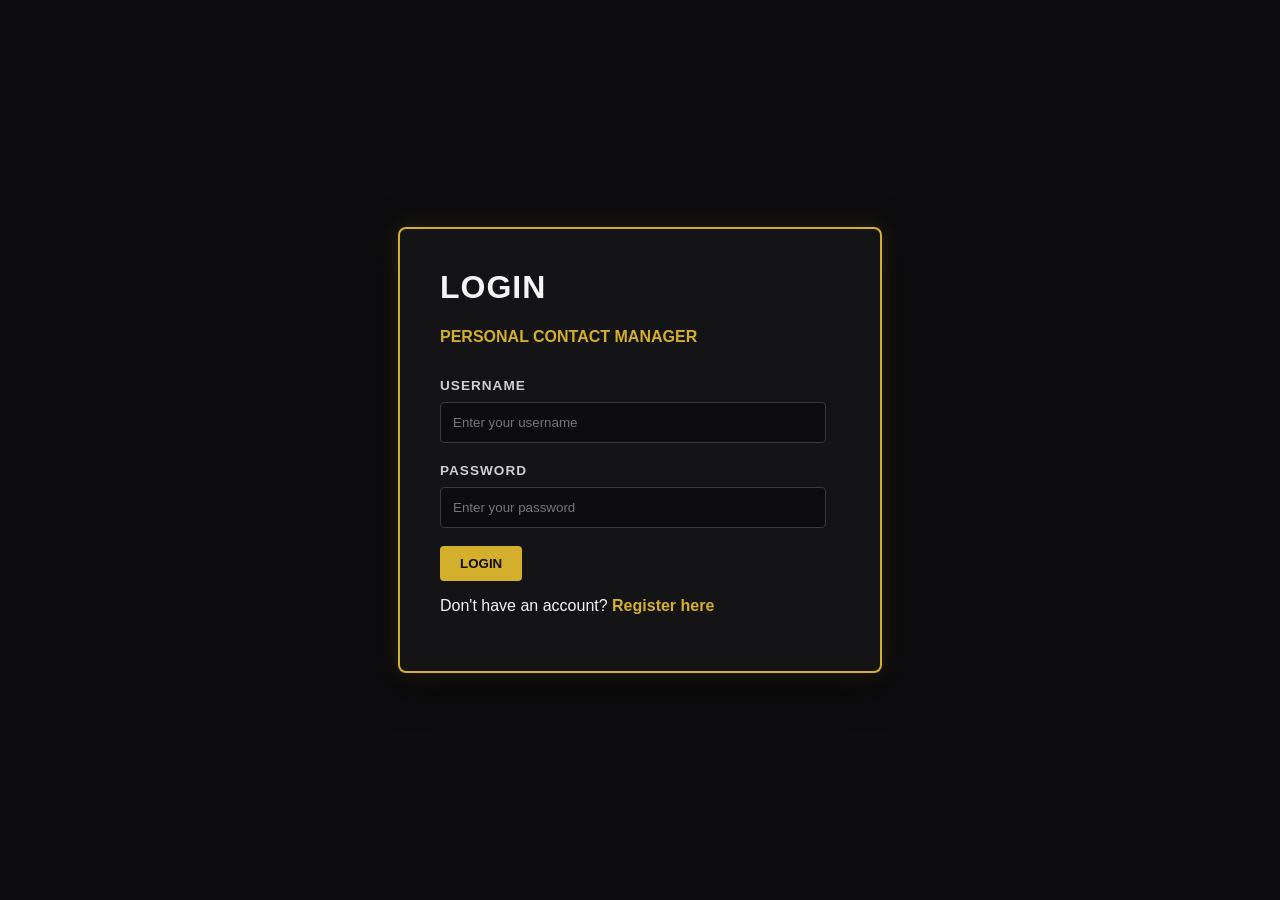
<file: index.html>
<!DOCTYPE html>
<html lang="en">

<head>
    <title>Login - Personal Contact Manager</title>
    <link rel="stylesheet" href="styles.css">
    <script src="script.js"></script>
</head>
<body class="login-body">

    <div class="login-box">
        <h1>Login</h1>
        <h2>Personal Contact Manager</h2>
        
        <!-- onkeyup triggers your checkInputs() function to enable the login button -->
        <label for="username">Username</label>
        <input
            class="search-box"
            type="text"
            id="username"
            placeholder="Enter your username"
            onkeyup="checkInputs()">

        <br><br>

        <label for="password">Password</label>
        <input
            class="search-box"
            type="password"
            id="password"
            placeholder="Enter your password"
            onkeyup="checkInputs()">

        <br><br>
        
        <!-- onclick triggers your processLogin() function -->
        <button id="loginButton" class="login-button link-button" onclick="processLogin()" disabled>
            Login
        </button>
        
        <p id="message" class="register-text"></p>
        
        <!-- Links directly to the file already on your server -->
        <p class="register-text">
            Don't have an account? <a href="register_user.html">Register here</a>
        </p>
    </div>

</body>
</html>
</file>
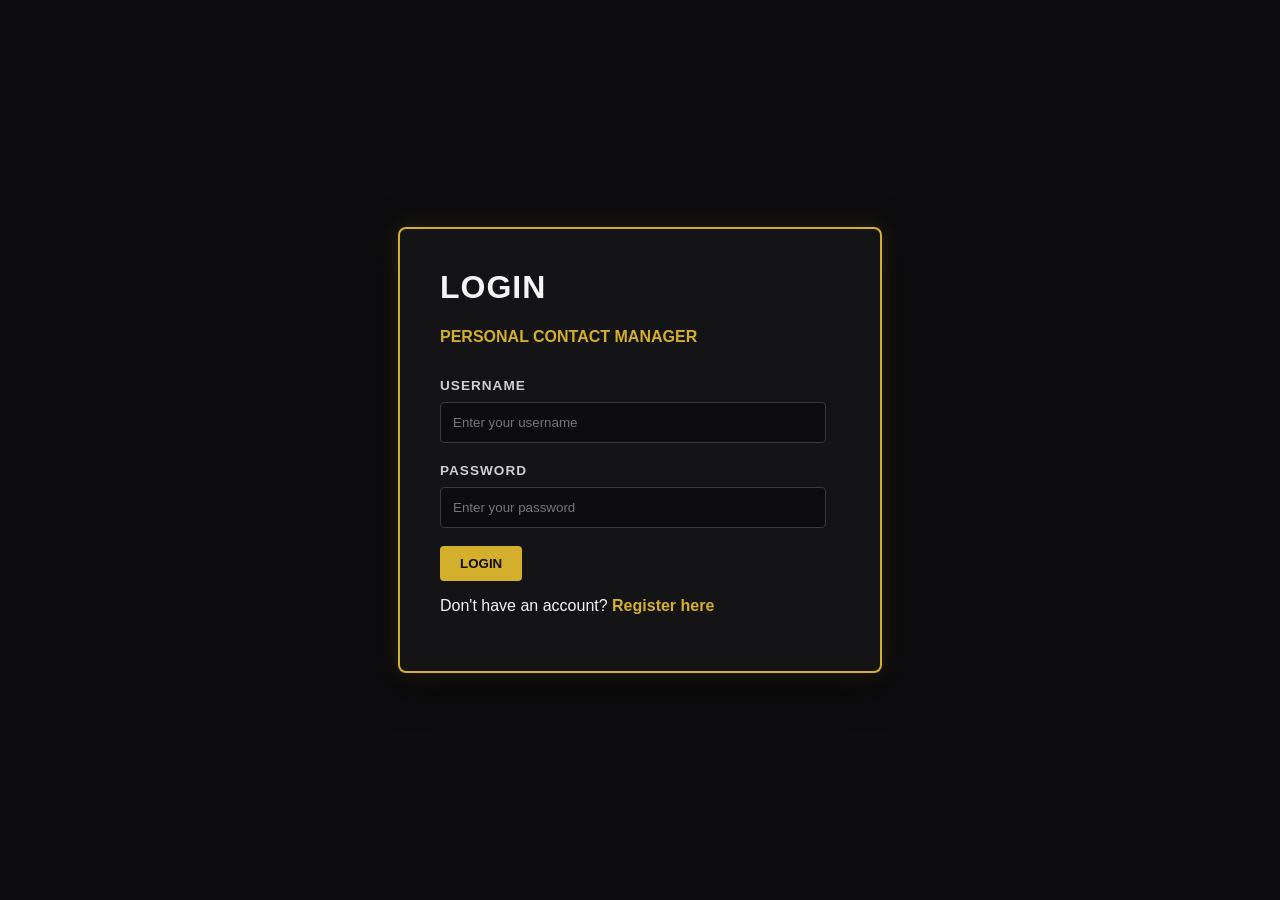
<file: admin.html>
<!DOCTYPE html> 
<html lang="en"> 
<head>
<title>Admin Panel - Contact Manager</title>
<link rel="stylesheet" href="styles.css">
<script src="script.js"></script>
</head> 
<body class="home-body" onload="loadAllUsers()">
<header>
    <h1 class="homepage-title">
        System Administration
    </h1>
    <button
        class="nav-button"
        onclick="doLogout()">
        Logout
    </button>
</header>

<nav>
    <button
        class="nav-button"
        onclick="window.location.href='home.html'">
        My Contacts
    </button>
</nav>

<main>

    <!-- ==========================================
         CREATE ADMIN ACCOUNT
         ========================================== -->
    <section class="content-panel">
        <h2>Create Admin Account</h2>
        <input
            id="adminFirst"
            class="search-box"
            type="text"
            placeholder="First Name">
        <br><br>
        <input
            id="adminLast"
            class="search-box"
            type="text"
            placeholder="Last Name">
        <br><br>
        <input
            id="adminUser"
            class="search-box"
            type="text"
            placeholder="Username">
        <br><br>
        <input
            id="adminPass"
            class="search-box"
            type="password"
            placeholder="Password">
        <br><br>
        <button
            class="nav-button"
            onclick="createAdminAccount()">
            Create Admin
        </button>
        <p id="adminMessage"></p>
    </section>

    <!-- ==========================================
         MANAGE USERS
         ========================================== -->
    <section class="content-panel">
        <h2>Manage Users</h2>
        <input
            id="userSearchInput"
            class="search-box"
            type="text"
            placeholder="Search all users..."
            onkeyup="searchUsers()">

        <button
            class="nav-button"
            onclick="searchUsers()">
            Search
        </button>

        <button
            class="nav-button"
            onclick="loadAllUsers()">
            Show All
        </button>

        <p
            id="userSearchMessage"
            style="color:red;">
        </p>

        <br><br>

        <table id="usersTable">
            <thead>
                <tr>
                    <th>Name</th>
                    <th>Username</th>
                    <th>Role</th>
                    <th>Status</th>
                    <th>Actions</th>
                </tr>
            </thead>
            <tbody id="usersBody">
            </tbody>
        </table>
    </section>

    <!-- ==========================================
         CHANGE PASSWORD MODAL (Hidden by default)
         ========================================== -->
    <div id="passwordModal" style="display: none; position: fixed; top: 0; left: 0; width: 100%; height: 100%; background: rgba(0,0,0,0.6); z-index: 1000; align-items: center; justify-content: center;">
        <div class="content-panel" style="width: 400px; margin: 10% auto; position: relative;">
            <h2>Change User Password</h2>
            
            <input type="hidden" id="resetUserId">
            
            <label>New Password (min 8 characters)</label><br>
            <!-- type="password" hides the characters as dots for security -->
            <input id="resetPasswordInput" class="search-box" type="password" placeholder="Enter new password"><br><br>

            <button class="nav-button" onclick="saveNewPassword()">Save Password</button>
            <button class="delete-button" onclick="closePasswordModal()">Cancel</button>
            
            <p id="passwordModalMessage" style="margin-top: 15px; font-weight: bold;"></p>
        </div>
    </div>

</main>
</body> 
</html>
</file>
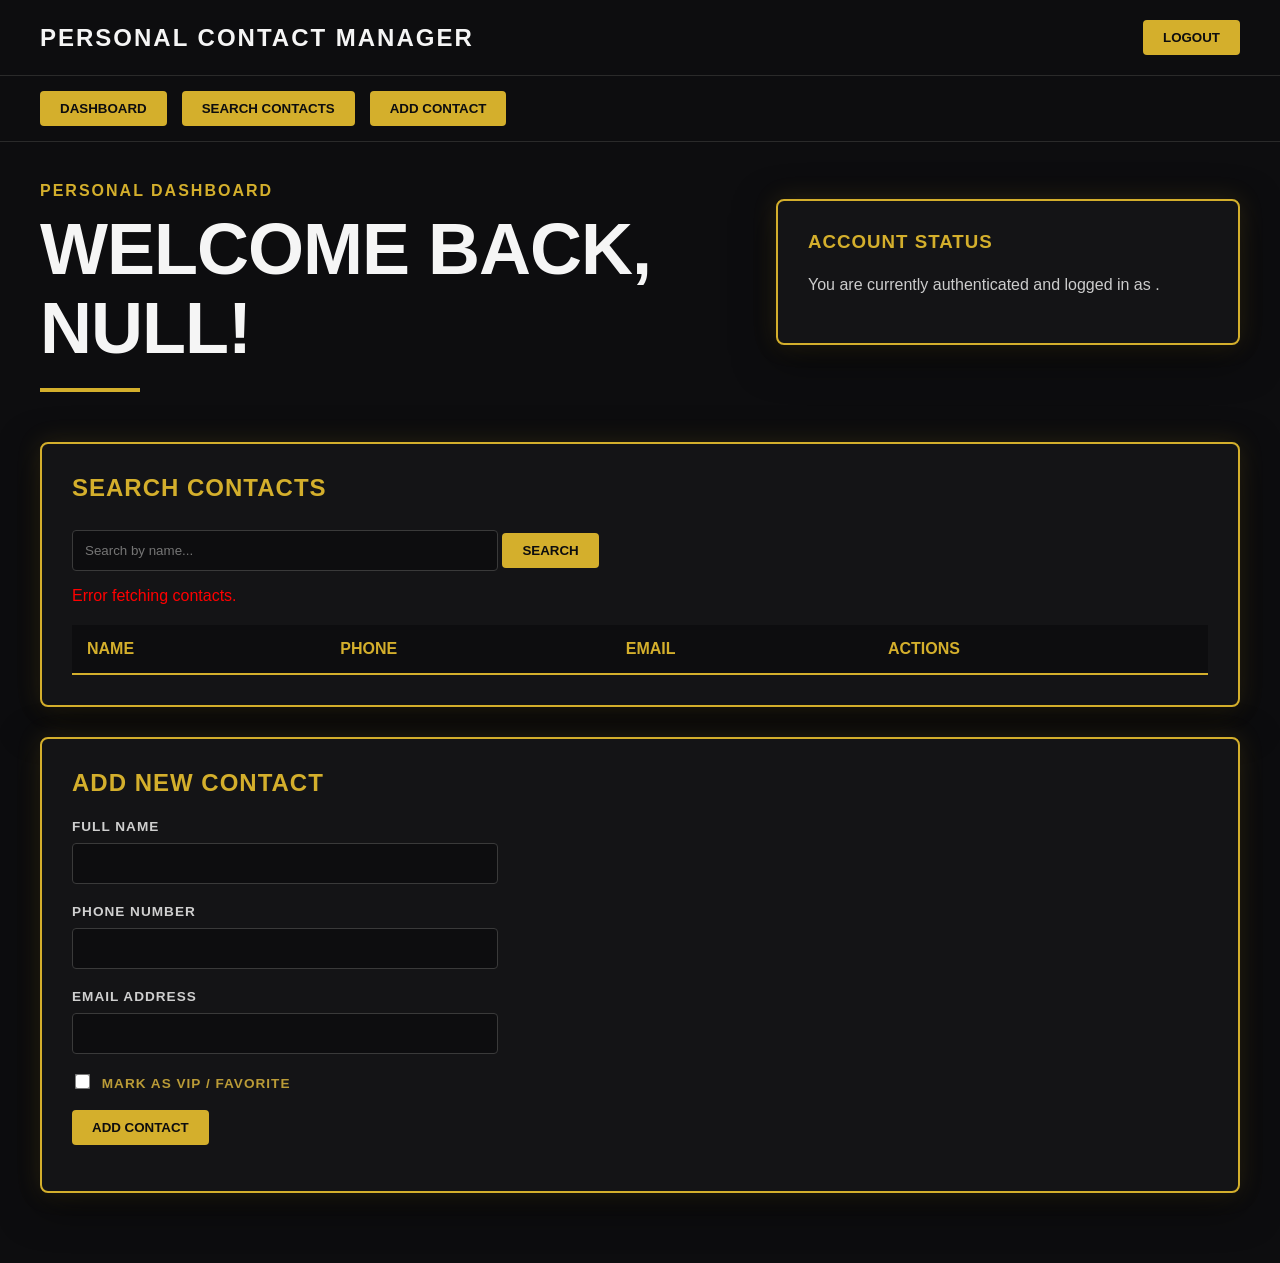
<file: home.html>
<!DOCTYPE html>
<html lang="en">
<head>
    <title>Personal Contact Manager</title>
    <link rel="stylesheet" href="styles.css">
    <script src="script.js"></script>
</head>
<body class="home-body">

    <!--Header-->
    <header>
        <h1 class="homepage-title">Personal Contact Manager</h1>
        <button class="nav-button" onclick="doLogout()">Logout</button>
    </header>

    <!--Navigation-->
    <nav>
        <button class="nav-button">Dashboard</button>
        <button class="nav-button" onclick="document.getElementById('searchInput').focus();">Search Contacts</button>
        <button class="nav-button" onclick="document.getElementById('addName').focus();">Add Contact</button>
    </nav>

    <!--Main Content-->
    <main>
        
        <!-- NEW SLIDE-VIBE HERO BANNER -->
        <section class="vibe-hero">
            
            <div class="vibe-hero-left">
                <div class="vibe-overline">Personal Dashboard</div>
                <!-- The JS will inject the name here, and CSS will force it HUGE and UPPERCASE -->
                <h2 id="welcomeMessage" class="vibe-title">WELCOME BACK</h2>
                <div class="vibe-line"></div>
            </div>

            <div class="vibe-hero-right">
                <div class="vibe-card">
                    <h3>Account Status</h3>
                    <p style="color: #ccc; line-height: 1.6;">
                        You are currently authenticated and logged in as 
                        <span id="username" class="gold-text"></span>.
                    </p>
                </div>
            </div>

        </section>


        <!--Search Contacts-->
        <section class="content-panel">
            <h2>Search Contacts</h2>
            <input id="searchInput" class="search-box" type="text" placeholder="Search by name...">
            <button class="nav-button" onclick="doSearch()">Search</button>
            <p id="searchMessage" style="color: red;"></p>
            
            <table id="contactsTable">
                <thead>
                    <tr>
                        <th>Name</th>
                        <th>Phone</th>
                        <th>Email</th>
                        <th>Actions</th>
                    </tr>
                </thead>
                <tbody id="contactsBody">
                </tbody>
            </table>
        </section>


        <!--Add Contact-->
        <section class="content-panel">
            <h2>Add New Contact</h2>
            <label>Full Name</label><br>
            <input id="addName" class="search-box" type="text"><br><br>
            
            <label>Phone Number</label><br>
            <input id="addPhone" class="search-box" type="text"><br><br>
            
            <label>Email Address</label><br>
            <input id="addEmail" class="search-box" type="email"><br><br>

            <label style="cursor: pointer; color: #BA9B37; font-weight: bold;">
                <input type="checkbox" id="addFavorite" style="margin-right: 8px; transform: scale(1.2);">
                Mark as VIP / Favorite
            </label>
            <br><br>

            <button class="nav-button" onClick="addContact()">Add Contact</button>
            <p id="addMessage" style="margin-top: 15px;"></p>
        </section>


        <!-- Edit Contact Modal (Hidden by default) -->
        <div id="editModal" style="display: none; position: fixed; top: 0; left: 0; width: 100%; height: 100%; background: rgba(0,0,0,0.8); z-index: 1000; align-items: center; justify-content: center;">
            <div class="content-panel" style="width: 400px; margin: 10% auto; position: relative;">
                <h2>Edit Contact</h2>
                
                <input type="hidden" id="editId">
                
                <label>Name</label><br>
                <input id="editName" class="search-box" type="text"><br><br>
                
                <label>Phone</label><br>
                <input id="editPhone" class="search-box" type="text"><br><br>
                
                <label>Email</label><br>
                <input id="editEmail" class="search-box" type="email"><br><br>

                <label style="cursor: pointer; color: #BA9B37;">
                    <input type="checkbox" id="editFavorite" style="margin-right: 8px; transform: scale(1.2);">
                    Mark as VIP / Favorite
                </label><br><br>

                <button class="nav-button" onclick="saveEdit()">Save Changes</button>
                <button class="delete-button" onclick="closeEditModal()">Cancel</button>
            </div>
        </div>

    </main>
</body>
</html>
</file>
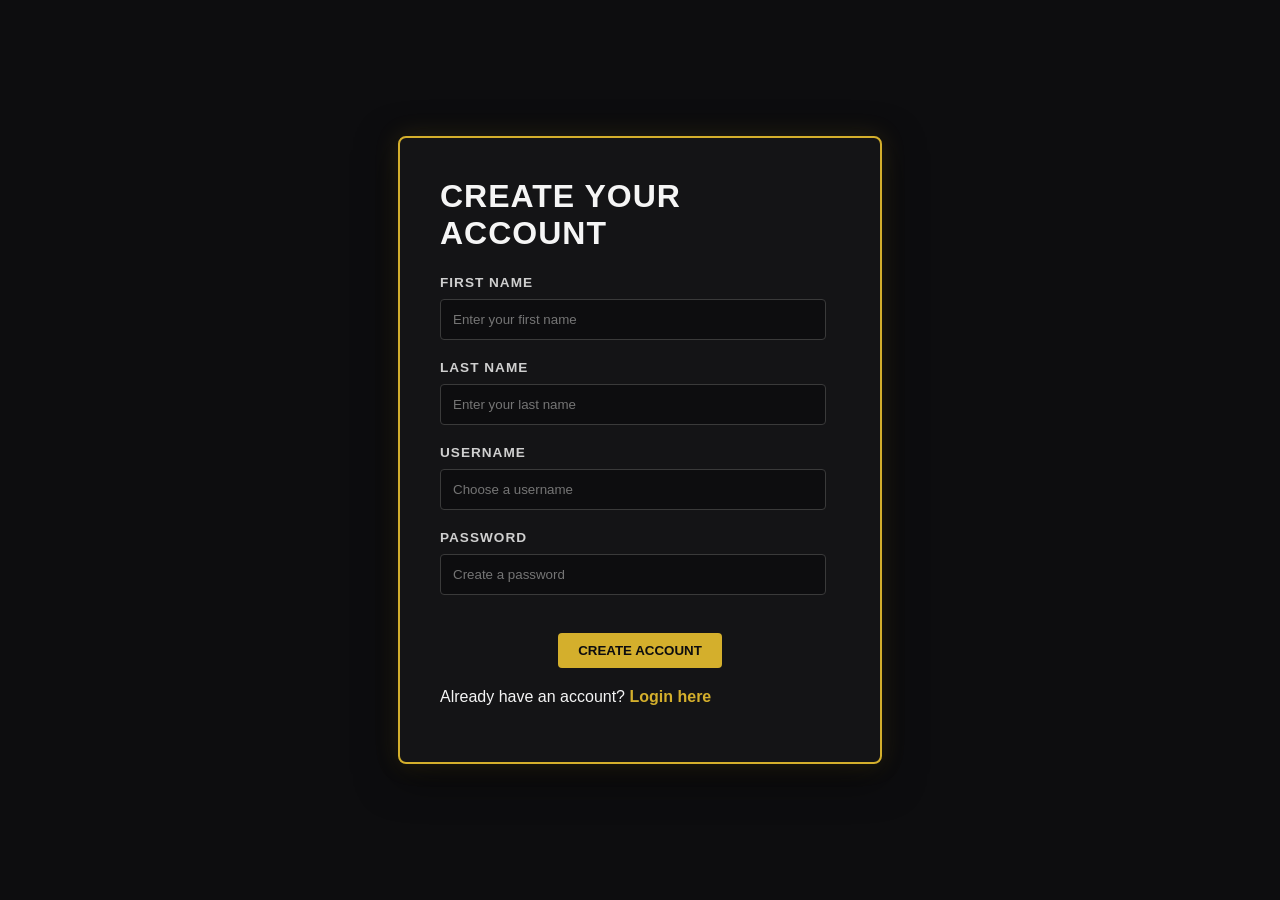
<file: register_user.html>
<!DOCTYPE html>
<html lang="en">
<head>
    <title>Register - Personal Contact Manager</title>
    <link rel="stylesheet" href="styles.css">
    <script src="script.js"></script>
</head>

<body class="login-body">

    <div class="login-box">

        <h1>Create Your Account</h1>

        <label for="firstName">First Name</label>
        <input
            class="search-box"
            type="text"
            id="firstName"
            placeholder="Enter your first name"
            onkeyup="checkRegisterInputs()">

        <br><br>

        <label for="lastName">Last Name</label>
        <input
            class="search-box"
            type="text"
            id="lastName"
            placeholder="Enter your last name"
            onkeyup="checkRegisterInputs()">

        <br><br>

        <label for="username">Username</label>
        <input
            class="search-box"
            type="text"
            id="username"
            placeholder="Choose a username"
            onkeyup="checkRegisterInputs()">

        <br><br>

        <label for="password">Password</label>
        <input
            class="search-box"
            type="password"
            id="password"
            placeholder="Create a password"
            onkeyup="checkRegisterInputs()">

<br><br>


        <button
            id="registerButton"
            class="login-button link-button"
            onclick="processRegister()"
            disabled>
            Create Account
        </button>

        <p id="message" class="register-text"></p>

        <p class="register-text">
            Already have an account?
            <a href="index.html">Login here</a>
        </p>

    </div>

</body>
</html>
</file>
<file: styles.css>
/* ==========================================
   GLOBAL DARK THEME
   ========================================== */
body {
    background-color: #0D0D0F;
    color: #F5F5F5;
    font-family: 'Segoe UI', Tahoma, Geneva, Verdana, sans-serif;
    margin: 0;
    padding: 0;
}

header {
    background-color: #0D0D0F;
    padding: 20px 40px;
    display: flex;
    justify-content: space-between;
    align-items: center;
    border-bottom: 1px solid #2A2A2A;
}

.homepage-title {
    color: #F5F5F5;
    margin: 0;
    font-size: 1.5rem;
    text-transform: uppercase;
    letter-spacing: 2px;
}

nav {
    background-color: #0D0D0F;
    padding: 15px 40px;
    display: flex;
    gap: 15px;
    border-bottom: 1px solid #2A2A2A;
}

main {
    padding: 40px;
    max-width: 1200px;
    margin: 0 auto;
}

/* ==========================================
   BUTTONS
   ========================================== */
.nav-button, .login-button {
    background-color: #D4AF2C;
    color: #0D0D0F;
    border: none;
    padding: 10px 20px;
    font-weight: 800;
    border-radius: 4px;
    cursor: pointer;
    text-transform: uppercase;
    transition: background 0.3s;
}

.nav-button:hover, .login-button:hover {
    background-color: #E2C044;
}

.delete-button {
    background-color: transparent;
    color: #D4AF2C;
    border: 1px solid #D4AF2C;
    padding: 8px 16px;
    font-weight: 800;
    border-radius: 4px;
    cursor: pointer;
    text-transform: uppercase;
    transition: 0.3s;
}

.delete-button:hover {
    background-color: #D4AF2C;
    color: #0D0D0F;
}

/* ==========================================
   THE SLIDE VIBE HERO BANNER
   ========================================== */
.vibe-hero {
    display: flex;
    justify-content: space-between;
    align-items: center;
    margin-bottom: 50px;
    gap: 40px;
}

.vibe-hero-left {
    flex: 1.5;
}

.vibe-overline {
    color: #D4AF2C;
    font-weight: 800;
    text-transform: uppercase;
    letter-spacing: 2px;
    margin-bottom: 10px;
}

.vibe-title {
    color: #F5F5F5;
    font-size: 4.5rem; 
    font-weight: 700;
    text-transform: uppercase;
    line-height: 1.1;
    margin: 0 0 20px 0;
    letter-spacing: -1px;
}

.vibe-line {
    width: 100px;
    height: 4px;
    background-color: #D4AF2C;
}

.vibe-hero-right {
    flex: 1;
}

/* ==========================================
   PANELS & CARDS
   ========================================== */
.content-panel,
.vibe-card {
    background: #141416;
    border: 2px solid #D4AF2C;
    border-radius: 8px;
    padding: 30px;
    margin-bottom: 30px;

    box-shadow:
        0 0 25px rgba(212, 175, 44, 0.15),
        0 12px 40px rgba(0, 0, 0, 0.55);
}

.content-panel h2, .vibe-card h3 {
    color: #D4AF2C;
    text-transform: uppercase;
    margin-top: 0;
    letter-spacing: 1px;
    font-weight: 800;
}

.gold-text {
    color: #D4AF2C;
    font-weight: bold;
}

/* ==========================================
   INPUTS & TABLES
   ========================================== */
.search-box {
    background-color: #0D0D0F;
    border: 1px solid #3A3A3A;
    color: #F5F5F5;
    padding: 12px;
    width: 90%;
    max-width: 400px;
    border-radius: 4px;
    margin-top: 8px;

    margin-left: auto;
    margin-right: auto;
}

.search-box:focus {
    outline: none;
    border-color: #D4AF2C;
}

label {
    color: #CFCFCF;
    font-weight: 600;
    text-transform: uppercase;
    font-size: 0.85rem;
    letter-spacing: 1px;
}

table {
    width: 100%;
    border-collapse: collapse;
    margin-top: 20px;
}

th {
    background-color: #0D0D0F;
    color: #D4AF2C;
    text-align: left;
    padding: 15px;
    text-transform: uppercase;
    border-bottom: 2px solid #D4AF2C;
}

td {
    padding: 15px;
    border-bottom: 1px solid #2A2A2A;
    color: #E5E5E5;
}

tr:hover td {
    background-color: #171719;
}

/* ==========================================
   LOGIN SCREEN OVERRIDES
   ========================================== */
.login-body {
    display: flex;
    align-items: center;
    justify-content: center;
    min-height: 100vh;
    background-color: #0D0D0F;
}

.login-box {
    background: #141416;
    border: 2px solid #D4AF2C;
    border-radius: 8px;
    padding: 40px;
    width: 100%;
    max-width: 400px;

    box-shadow:
        0 0 25px rgba(212, 175, 44, 0.15),
        0 12px 40px rgba(0, 0, 0, 0.55);
}

.login-box h1 {
    color: #F5F5F5;
    text-transform: uppercase;
    margin-top: 0;
    font-weight: 900;
    letter-spacing: 1px;
}

.login-box h2 {
    color: #D4AF2C;
    font-size: 1rem;
    margin-bottom: 30px;
    text-transform: uppercase;
}

.register-text a {
    color: #D4AF2C;
    text-decoration: none;
    font-weight: bold;
}

.register-text a:hover {
    color: #E2C044;
    text-decoration: underline;
}

#registerButton {
    display: block;
    margin: 20px auto;
}

.form-group {
    display: flex;
    align-items: center;
    margin-bottom: 10px;
}

.form-group label {
    width: 130px;
    text-align: right;
    margin-right: 10px;
}

.form-group input {
    width: 250px;
    box-sizing: border-box;
}
</file>
